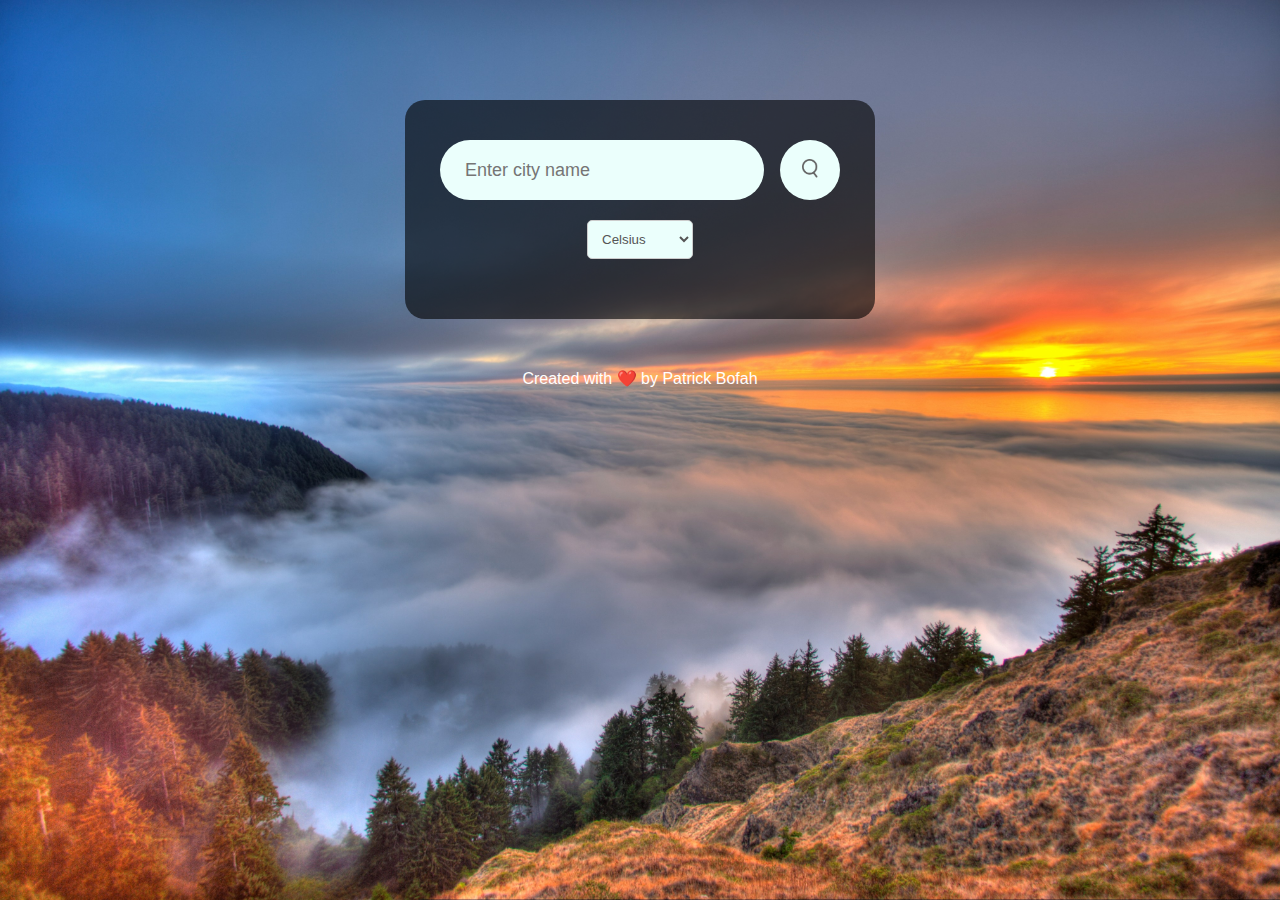
<file: index.html>
<!DOCTYPE html>
<html lang="en">
<head>
    <meta name="viewport" content="width=device-width, initial-scale=1.0">
    <meta charset="UTF-8">
    <title>Weather App</title>
    <link href="styles.css" rel="stylesheet">
</head>
<body>
<div class="card">
    <div class="search">
        <input type="text" id="searchBox" placeholder="Enter city name" spellcheck="false" autofocus>
        <button id="searchButton"><img src="images/search.png"></button>
    </div>
    <div class="unit-select">
        <select id="unitSelect">
            <option value="metric">Celsius</option>
            <option value="imperial">Fahrenheit</option>
            <option value="standard">Kelvin</option>
        </select>
    </div>
    <div class="error">
        <p>Invalid city name</p>
    </div>
    <div class="weather">
        <img src="images/rain.png" class="weather-icon" alt="Weather Icon">
        <h1 class="temp">22°C</h1>
        <h2 class="city">Kumasi</h2>
        <div class="details">
            <div class="col">
                <img src="images/humidity.png">
                <div>
                    <p class="humidity">50%</p>
                    <p>Humidity</p>
                </div>
            </div>
            <div class="col">
                <img src="images/wind.png">
                <div>
                    <p class="wind">15 km/h</p>
                    <p>Wind Speed</p>
                </div>
            </div>
        </div>
    </div>
</div>
<footer>
    <p>Created with ❤️ by Patrick Bofah </p>
</footer>

<script>
    const apiKey = "7b45aeb89aee36ff38986703f67be434";
    const apiUrl = "https://api.openweathermap.org/data/2.5/weather?";

    const searchBox = document.querySelector("#searchBox");
    const searchButton = document.querySelector("#searchButton");
    const weatherIcon = document.querySelector(".weather-icon");
    const unitSelect = document.querySelector("#unitSelect");



    async function checkWeather(city) {
        const unit = unitSelect.value;
        const response = await fetch(apiUrl + `q=${city}&units=${unit}&appid=${apiKey}`);

        if (response.status == 404) {
            document.querySelector(".error").style.display = "block";
            document.querySelector(".weather").style.display = "none";
            document.body.style.backgroundImage = "url('images/error.jpg')";
        } else {
            document.querySelector(".error").style.display = "none";
            const weatherData = await response.json();

            document.querySelector(".city").innerHTML = weatherData.name;
            document.querySelector(".temp").innerHTML = Math.round(weatherData.main.temp) + (unit === 'metric' ? '°C' : unit === 'imperial' ? '°F' : 'K');
            document.querySelector(".humidity").innerHTML = weatherData.main.humidity + "%";
            document.querySelector(".wind").innerHTML = weatherData.wind.speed + " " + (unit === 'imperial' ? 'mph' : 'km/h');

            document.body.style.backgroundImage = "url('images/background3.jpg')"; // Set one background for all successful weather data fetches

            if (weatherData.weather[0].main === "Clouds") {
                weatherIcon.src = "images/clouds.png";
            } else if (weatherData.weather[0].main === "Clear") {
                weatherIcon.src = "images/clear.png";
            } else if (weatherData.weather[0].main === "Rain") {
                weatherIcon.src = "images/rain.png";
            } else if (weatherData.weather[0].main === "Drizzle") {
                weatherIcon.src = "images/drizzle.png";
            } else if (weatherData.weather[0].main === "Mist") {
                weatherIcon.src = "images/mist.png";
            } else {
                weatherIcon.src = "images/default.png";
            }

            document.querySelector(".weather").style.display = "block";
        }
    }

    searchButton.addEventListener("click", () => {
        checkWeather(searchBox.value);
    });

    unitSelect.addEventListener("change", () => {
        if (searchBox.value.trim() !== "") {
            checkWeather(searchBox.value);
        }
    });

    searchBox.addEventListener("keydown", (event) => {
        if (event.key === "Enter") {
            checkWeather(searchBox.value);
        }
    });
</script>
</body>
</html>
</file>
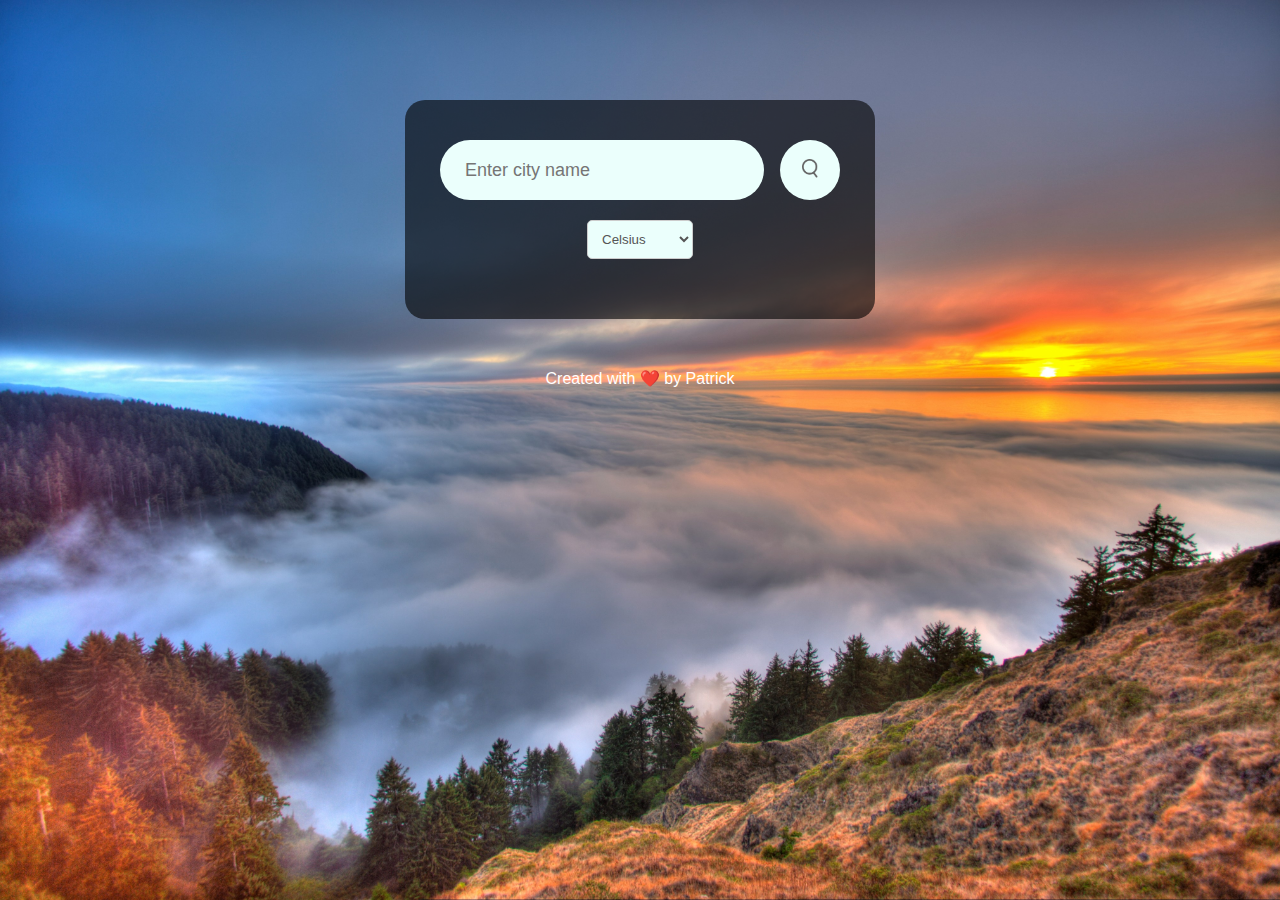
<file: weather.html>
<!DOCTYPE html>
<html lang="en">
<head>
    <meta name="viewport" content="width=device-width, initial-scale=1.0">
    <meta charset="UTF-8">
    <title>Weather App</title>
    <link href="styles.css" rel="stylesheet">
</head>
<body>
<div class="card">
    <div class="search">
        <input type="text" id="searchBox" placeholder="Enter city name" spellcheck="false" autofocus>
        <button id="searchButton"><img src="images/search.png"></button>
    </div>
    <div class="unit-select">
        <select id="unitSelect">
            <option value="metric">Celsius</option>
            <option value="imperial">Fahrenheit</option>
            <option value="standard">Kelvin</option>
        </select>
    </div>
    <div class="error">
        <p>Invalid city name</p>
    </div>
    <div class="weather">
        <img src="images/rain.png" class="weather-icon" alt="Weather Icon">
        <h1 class="temp">22°C</h1>
        <h2 class="city">Kumasi</h2>
        <div class="details">
            <div class="col">
                <img src="images/humidity.png">
                <div>
                    <p class="humidity">50%</p>
                    <p>Humidity</p>
                </div>
            </div>
            <div class="col">
                <img src="images/wind.png">
                <div>
                    <p class="wind">15 km/h</p>
                    <p>Wind Speed</p>
                </div>
            </div>
        </div>
    </div>
</div>
<footer>
    <p>Created with ❤️ by Patrick</p>
</footer>

<script>
    const apiKey = "7b45aeb89aee36ff38986703f67be434";
    const apiUrl = "https://api.openweathermap.org/data/2.5/weather?";

    const searchBox = document.querySelector("#searchBox");
    const searchButton = document.querySelector("#searchButton");
    const weatherIcon = document.querySelector(".weather-icon");
    const unitSelect = document.querySelector("#unitSelect");



    async function checkWeather(city) {
        const unit = unitSelect.value;
        const response = await fetch(apiUrl + `q=${city}&units=${unit}&appid=${apiKey}`);

        if (response.status == 404) {
            document.querySelector(".error").style.display = "block";
            document.querySelector(".weather").style.display = "none";
            document.body.style.backgroundImage = "url('images/error.jpg')";
        } else {
            document.querySelector(".error").style.display = "none";
            const weatherData = await response.json();

            document.querySelector(".city").innerHTML = weatherData.name;
            document.querySelector(".temp").innerHTML = Math.round(weatherData.main.temp) + (unit === 'metric' ? '°C' : unit === 'imperial' ? '°F' : 'K');
            document.querySelector(".humidity").innerHTML = weatherData.main.humidity + "%";
            document.querySelector(".wind").innerHTML = weatherData.wind.speed + " " + (unit === 'imperial' ? 'mph' : 'km/h');

            document.body.style.backgroundImage = "url('images/background3.jpg')"; // Set one background for all successful weather data fetches

            if (weatherData.weather[0].main === "Clouds") {
                weatherIcon.src = "images/clouds.png";
            } else if (weatherData.weather[0].main === "Clear") {
                weatherIcon.src = "images/clear.png";
            } else if (weatherData.weather[0].main === "Rain") {
                weatherIcon.src = "images/rain.png";
            } else if (weatherData.weather[0].main === "Drizzle") {
                weatherIcon.src = "images/drizzle.png";
            } else if (weatherData.weather[0].main === "Mist") {
                weatherIcon.src = "images/mist.png";
            } else {
                weatherIcon.src = "images/default.png";
            }

            document.querySelector(".weather").style.display = "block";
        }
    }

    searchButton.addEventListener("click", () => {
        checkWeather(searchBox.value);
    });

    unitSelect.addEventListener("change", () => {
        if (searchBox.value.trim() !== "") {
            checkWeather(searchBox.value);
        }
    });

    searchBox.addEventListener("keydown", (event) => {
        if (event.key === "Enter") {
            checkWeather(searchBox.value);
        }
    });
</script>
</body>
</html>
</file>
<file: styles.css>
* {
    margin: 0;
    padding: 0;
    font-family: "Poppins", sans-serif;
    box-sizing: border-box;
}

body {
    background: url("images/background.jpg") no-repeat center center fixed;
    background-size: cover;
}

.card {
    width: 90%;
    max-width: 470px;
    background: rgba(0, 0, 0, 0.6);
    color: #fff;
    margin: 100px auto 0;
    border-radius: 20px;
    padding: 40px 35px;
    text-align: center;
}

.search {
    width: 100%;
    display: flex;
    align-items: center;
    justify-content: space-between;
}

.search input {
    border: 0;
    outline: 0;
    background: #ebfffc;
    color: #555;
    padding: 10px 25px;
    height: 60px;
    border-radius: 30px;
    flex: 1;
    margin-right: 16px;
    font-size: 18px;
}

.search button {
    border: 0;
    outline: 0;
    background: #ebfffc;
    border-radius: 50%;
    width: 60px;
    height: 60px;
    cursor: pointer;
}

.search button img {
    width: 16px;
}

.unit-select {
    margin: 20px 0;
}

.unit-select select {
    padding: 10px;
    border-radius: 5px;
    border: 1px solid #ccc;
    background: #ebfffc;
    color: #555;
}

.weather-icon {
    width: 170px;
    margin-top: 30px;
}

.weather h1 {
    font-size: 80px;
    font-weight: 500;
}

.weather h2 {
    font-size: 45px;
    font-weight: 400;
    margin-top: -10px;
}

.details {
    display: flex;
    align-items: center;
    justify-content: space-between;
    padding: 0 20px;
    margin-top: 50px;
}

.col {
    display: flex;
    align-items: center;
    text-align: left;
}

.col img {
    width: 40px;
    margin-right: 10px;
}

.humidity, .wind {
    font-size: 28px;
    margin-top: -6px;
}

.weather {
    display: none;
}

.error {
    text-align: left;
    margin-left: 10px;
    font-size: 14px;
    margin-top: 10px;
    display: none;
}

footer {
    text-align: center;
    margin-top: 50px;
    color: #fff;
}
</file>
